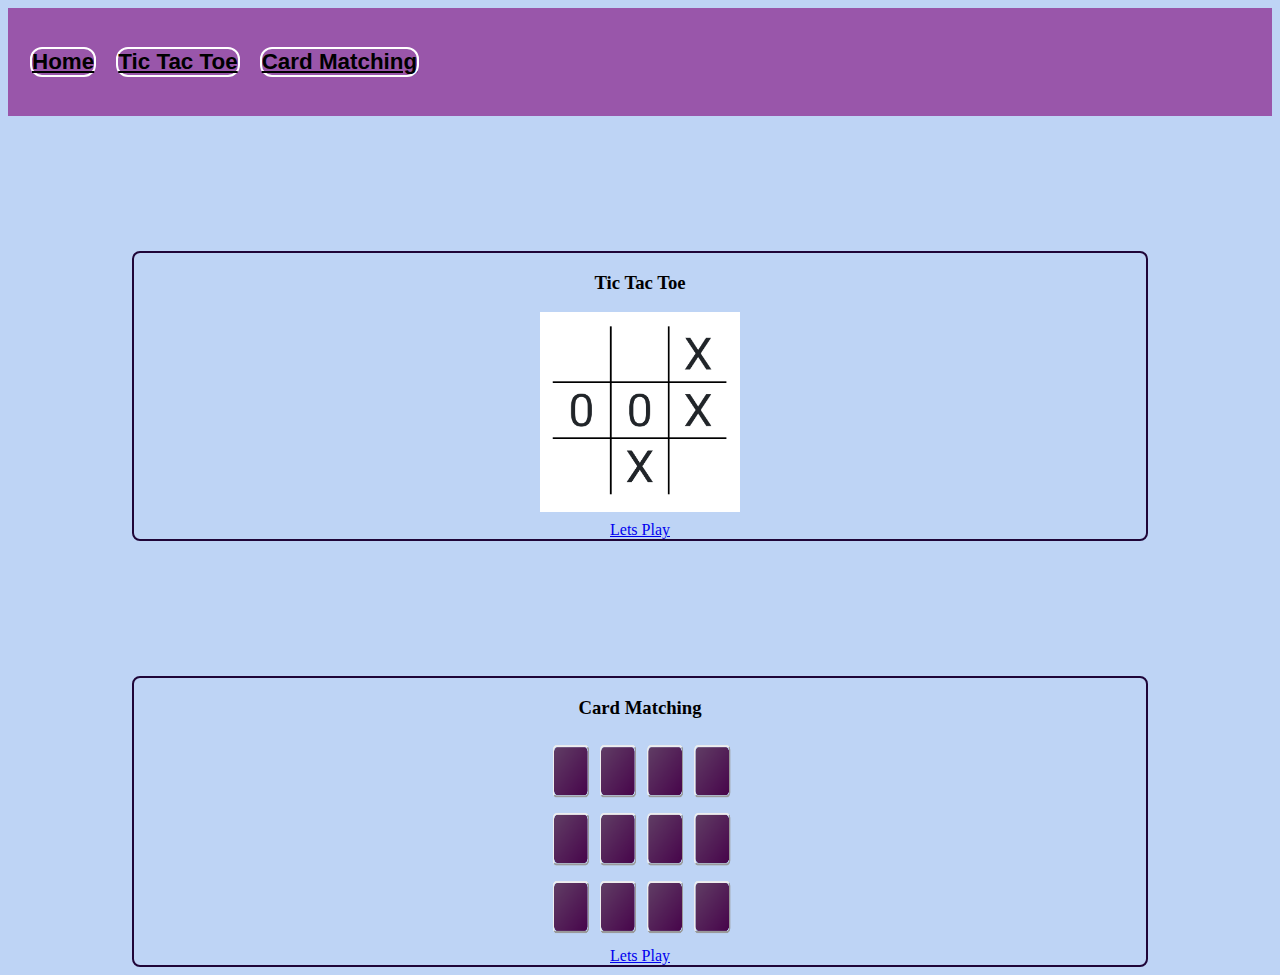
<file: index.html>
<!DOCTYPE html>
<html lang="en">
  <head>
    <meta charset="UTF-8" />
    <meta http-equiv="X-UA-Compatible" content="IE=edge" />
    <meta name="viewport" content="width=device-width, initial-scale=1.0" />
    <link
      href="https://cdn.jsdelivr.net/npm/bootstrap@5.1.3/dist/css/bootstrap.min.css"
      rel="stylesheet"
      integrity="sha384-1BmE4kWBq78iYhFldvKuhfTAU6auU8tT94WrHftjDbrCEXSU1oBoqyl2QvZ6jIW3"
      crossorigin="anonymous"
    />
    <link rel="stylesheet" href="style.css" />
    <title>My Project</title>
  </head>
  <body>
    <nav class="nav nav-pills nav-fill">
      <a class="nav-item nav-link" href="index.html">Home</a>
      <a class="nav-item nav-link" href="indext.html">Tic Tac Toe</a>
      <a class="nav-item nav-link" href="indexm.html">Card Matching</a>
    </nav>
    <div class="row">
      <div class="col-sm-6">
        <div class="card">
          <div class="card-body">
            <h3 class="card-title">Tic Tac Toe</h3>
            <img class="logo" src="tictacToe.png" alt="TictacToe image" /><br />
            <a href="indext.html" class="btn btn-primary">Lets Play</a>
          </div>
        </div>
      </div>
      <div class="col-sm-6">
        <div class="card">
          <div class="card-body">
            <h3 class="card-title">Card Matching</h3>
            <img class="logo" src="matchingcard.png" alt="Game Image" /><br />
            <a href="indexm.html" class="btn btn-primary">Lets Play</a>
          </div>
        </div>
      </div>
    </div>
    <script
      src="https://code.jquery.com/jquery-3.2.1.slim.min.js"
      integrity="sha384-KJ3o2DKtIkvYIK3UENzmM7KCkRr/rE9/Qpg6aAZGJwFDMVNA/GpGFF93hXpG5KkN"
      crossorigin="anonymous"
    ></script>
    <script
      src="https://cdnjs.cloudflare.com/ajax/libs/popper.js/1.12.9/umd/popper.min.js"
      integrity="sha384-ApNbgh9B+Y1QKtv3Rn7W3mgPxhU9K/ScQsAP7hUibX39j7fakFPskvXusvfa0b4Q"
      crossorigin="anonymous"
    ></script>
    <script
      src="https://maxcdn.bootstrapcdn.com/bootstrap/4.0.0/js/bootstrap.min.js"
      integrity="sha384-JZR6Spejh4U02d8jOt6vLEHfe/JQGiRRSQQxSfFWpi1MquVdAyjUar5+76PVCmYl"
      crossorigin="anonymous"
    ></script>
  </body>
</html>
</file>
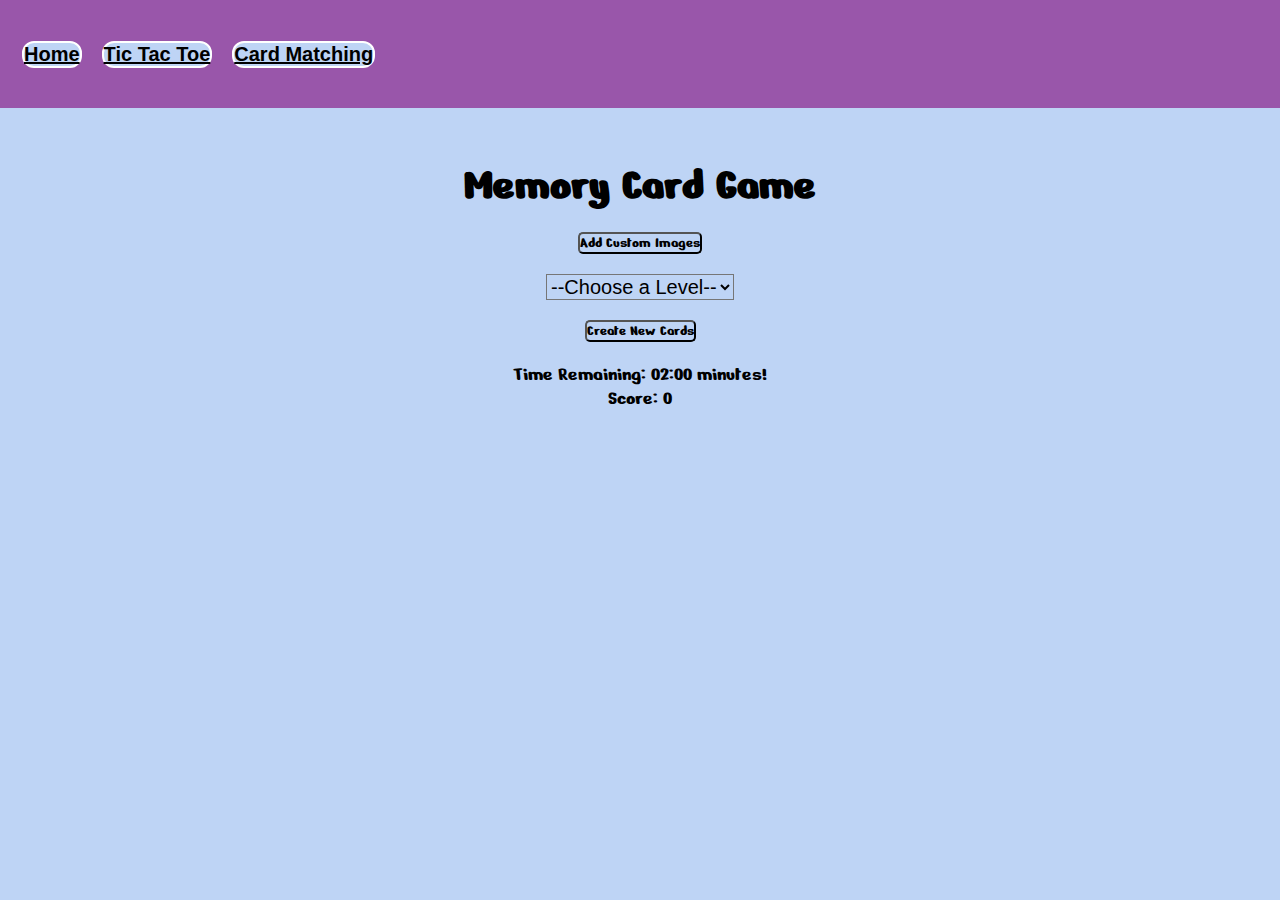
<file: indexm.html>
<!DOCTYPE html>
<html lang="en" dir="ltr">
  <head>
    <meta charset="utf-8" />
    <meta name="viewport" content="width=device-width, initial-scale=1" />
    <title>Memory Card Game</title>
    <!-- Style Sheets -->
    <link
      rel="stylesheet"
      href="https://cdn.jsdelivr.net/npm/bootstrap@4.5.3/dist/css/bootstrap.min.css"
      integrity="sha384-TX8t27EcRE3e/ihU7zmQxVncDAy5uIKz4rEkgIXeMed4M0jlfIDPvg6uqKI2xXr2"
      crossorigin="anonymous"
    />

    <!-- Fonts -->
    <link rel="preconnect" href="https://fonts.gstatic.com" />
    <link
      href="https://fonts.googleapis.com/css2?family=Nerko+One&display=swap"
      rel="stylesheet"
    />
    <!-- Font Awesome -->
    <link
      rel="stylesheet"
      href="https://cdnjs.cloudflare.com/ajax/libs/font-awesome/5.14.0/css/all.min.css"
      integrity="sha512-1PKOgIY59xJ8Co8+NE6FZ+LOAZKjy+KY8iq0G4B3CyeY6wYHN3yt9PW0XpSriVlkMXe40PTKnXrLnZ9+fkDaog=="
      crossorigin="anonymous"
    />
    <link rel="stylesheet" href="stylem.css" />
  </head>

  <body>
    <nav class="nav nav-pills nav-fill">
      <a class="nav-item nav-link" href="index.html">Home</a>
      <a class="nav-item nav-link" href="indext.html">Tic Tac Toe</a>
      <a class="nav-item nav-link" href="indexm.html">Card Matching</a>
    </nav>
    <section class="main-section">
      <div class="container">
        <h1 class="title">Memory Card Game</h1>
        <div class="settings">
          <button class="btn-custom btn btn-light btn-outline-secondary btn-lg">
            Add Custom Images
          </button>
          <div class="selection-menu">
            <select name="level" id="level_menu" class="custom-select">
              <option value="choose">--Choose a Level--</option>
              <option value="easy">Easy</option>
              <option value="medium">Medium</option>
              <option value="hard">Hard</option>
            </select>
          </div>
        </div>
        <button
          class="btn-create btn btn-light btn-outline-secondary btn-lg"
          id="click"
          onclick="start()"
        >
          Create New Cards
        </button>
        <div>Time Remaining: <span id="time">02:00</span> minutes!</div>
        <div class="score-table">
          <p class="score-text">Score: <span class="score-value">0</span></p>
        </div>

        <div class="game-board"></div>
      </div>

      <!-- Score Table -->

      <!-- Modal for warning -->
      <div id="warningModal" class="modal">
        <!-- Modal content -->
        <div class="modal-content">
          <p>All Cards Are Matched!</p>
          <span class="close">OK</span>
        </div>
      </div>
      <!-- Modal for Adding Custom Images -->
      <div id="imageModal" class="modal">
        <!-- Modal content -->
        <div class="modal-content">
          <!-- <span>Upload 6 different images from your device</span> -->
          <h1>Upload 6 different images from your device</h1>
          <div class="custom-image__container">
            <label class="custom-image__wrapper" for="image_0">
              <input type="file" name="image" id="image_0" />
              <span></span>

              <!-- <i class="image-button far fa-plus-square fa-3x "></i> -->
            </label>
            <label class="custom-image__wrapper" for="image_1">
              <input type="file" name="image" id="image_1" />
              <span></span>

              <!-- <i class="image-button far fa-plus-square fa-3x "></i> -->
            </label>
            <label class="custom-image__wrapper" for="image_2">
              <input type="file" name="image" id="image_2" />
              <span></span>

              <!-- <i class="image-button far fa-plus-square fa-3x "></i> -->
            </label>
            <label class="custom-image__wrapper" for="image_3">
              <input type="file" name="image" id="image_3" />
              <span></span>

              <!-- <i class="image-button far fa-plus-square fa-3x "></i> -->
            </label>
            <label class="custom-image__wrapper" for="image_4">
              <input type="file" name="image" id="image_4" />
              <span></span>

              <!-- <i class="image-button far fa-plus-square fa-3x "></i> -->
            </label>
            <label class="custom-image__wrapper" for="image_5">
              <input type="file" name="image" id="image_5" />
              <span></span>

              <!-- <i class="image-button far fa-plus-square fa-3x "></i> -->
            </label>
          </div>
          <span class="close">DONE</span>
        </div>
      </div>
    </section>

    <script src="appm.js" charset="utf-8"></script>
    <script
      src="https://code.jquery.com/jquery-3.5.1.slim.min.js"
      integrity="sha384-DfXdz2htPH0lsSSs5nCTpuj/zy4C+OGpamoFVy38MVBnE+IbbVYUew+OrCXaRkfj"
      crossorigin="anonymous"
    ></script>
    <script
      src="https://cdn.jsdelivr.net/npm/popper.js@1.16.1/dist/umd/popper.min.js"
      integrity="sha384-9/reFTGAW83EW2RDu2S0VKaIzap3H66lZH81PoYlFhbGU+6BZp6G7niu735Sk7lN"
      crossorigin="anonymous"
    ></script>
    <script
      src="https://cdn.jsdelivr.net/npm/bootstrap@4.5.3/dist/js/bootstrap.min.js"
      integrity="sha384-w1Q4orYjBQndcko6MimVbzY0tgp4pWB4lZ7lr30WKz0vr/aWKhXdBNmNb5D92v7s"
      crossorigin="anonymous"
    ></script>
    <script
      src="https://code.jquery.com/jquery-3.2.1.slim.min.js"
      integrity="sha384-KJ3o2DKtIkvYIK3UENzmM7KCkRr/rE9/Qpg6aAZGJwFDMVNA/GpGFF93hXpG5KkN"
      crossorigin="anonymous"
    ></script>
    <script
      src="https://cdnjs.cloudflare.com/ajax/libs/popper.js/1.12.9/umd/popper.min.js"
      integrity="sha384-ApNbgh9B+Y1QKtv3Rn7W3mgPxhU9K/ScQsAP7hUibX39j7fakFPskvXusvfa0b4Q"
      crossorigin="anonymous"
    ></script>
    <script
      src="https://maxcdn.bootstrapcdn.com/bootstrap/4.0.0/js/bootstrap.min.js"
      integrity="sha384-JZR6Spejh4U02d8jOt6vLEHfe/JQGiRRSQQxSfFWpi1MquVdAyjUar5+76PVCmYl"
      crossorigin="anonymous"
    ></script>
  </body>
</html>
</file>
<file: style.css>
nav {
  background-color: rgb(153, 86, 170);
  color: black;
  height: 12vh;
  font-size: 1.4rem;
  display: flex;
  align-items: center;
  padding: 0 12px;
  font-family: "Roboto", sans-serif;
  padding: 10px auto;
}
body {
  background-color: #bed4f5;
}

nav ul {
  list-style-type: none;
}
.nav-link {
  color: black;
  font-weight: 700;
}
.nav-pills .nav-link {
  border: 2px solid white;
  border-radius: 12px;
  margin: 0 10px;
}
.card {
  margin-top: 15vh;
  width: 80%;
  margin-left: auto;
  margin-right: auto;
  border: 2px solid rgb(31, 5, 56);
  border-radius: 8px;
}
.card-body {
  text-align: center;
}
.logo {
  width: 200px;
  height: 200px;
  border: 0.5 px solid black;
  margin-bottom: 5px;
}
</file>
<file: stylem.css>
* {
  padding: 0;
  margin: 0;
  font-size: 20px;
  box-sizing: border-box;
  background-color: #bed4f5;
  color: #000000;
}

body {
  font-family: "Nerko One", cursive;
  text-align: center;
  /* background: rgba(238, 174, 202, 1);
  background: radial-gradient(circle, rgba(238, 174, 202, 1) 0%, rgba(148, 187, 233, 1) 100%); */
  /* background-color: #96c8fb; */
  /* background-image: linear-gradient(315deg, #96c8fb 0%, #ddbdfc 74%); */
}

.container {
  width: 100%;
  padding-right: 15px;
  padding-left: 15px;
  margin-right: auto;
  margin-left: auto;
}

nav {
  background-color: rgb(153, 86, 170);
  color: black;
  height: 12vh;
  font-size: 1.4rem;
  display: flex;
  align-items: center;
  padding: 0 12px;
  font-family: "Roboto", sans-serif;
  padding: 10px auto;
}

nav ul {
  list-style-type: none;
}
.nav-link {
  color: black;
  font-weight: 700;
}
.nav-pills .nav-link {
  border: 2px solid white;
  border-radius: 12px;
  margin: 0 10px;
}
.main-section {
  /* padding: 20px; */
  padding-top: 50px;
  margin-bottom: 50px;
}

.title {
  font-size: 30px;
}

.custom-image__container {
  height: 100%;
  overflow: scroll;
  padding: 10px 0;
}

.custom-image__wrapper {
  /* display: flex; */
  /* flex-direction: column; */
  min-width: 100px;
  min-height: 100px;
  display: block;
  position: relative;
  /* margin-bottom: 20px; */
  margin: 20px 0;
}

.custom-image__wrapper span {
  display: inline-flex;
  justify-content: center;
  align-items: center;
  position: relative;
  width: 100px;
  height: 100px;
  border: 2px solid #000000;
  border-radius: 10px;
  margin: auto;
  vertical-align: middle;
  text-align: center;
  background: #4e45401f;
  position: absolute;
  top: 50%;
  bottom: 50%;
  left: 0;
  right: 0;
  cursor: pointer;
  animation: expand 0.3s;
  transition: all ease 0.2s;
}

.custom-image__wrapper span::before {
  position: absolute;
  content: "";
  width: 20px;
  height: 1px;
  background-color: #000000;
}
.custom-image__wrapper span::after {
  position: absolute;
  content: "";
  width: 1px;
  height: 20px;
  background-color: #000000;
}

.custom-image__wrapper span:hover {
  border-color: #8191bb;
  background: #4e45400d;
}

.custom-image__wrapper input {
  display: none;
}

.custom-image__wrapper img {
  display: block;
  margin: 0 auto;
  max-width: 100%;
  width: auto;
  height: auto;

  /* background: ; */
}

.btn {
  font-family: "Nerko One", cursive;
  margin: 20px 20px;
  font-size: 15px;
  text-align: center;
  border-radius: 5px;
}

/* .fa-plus-square {
  height: 100px;
  width: 100px;
} */
.game-board {
  /* height: 700px; */
  width: 100%;
  display: flex;
  flex-wrap: wrap;
  margin: auto;
}

/* .card {
  width: 200px;
  height: 200px;
  margin: 0 10px;
  border-radius: 20px;
  align-self: center;
  border-style: solid;
  border-color: white;
  border-width: 2px;
  transition: 200ms;
  /* animation-name: expand;
  animation-duration: .2s;
  animation-iteration-count: 1; */
.flip-card {
  position: relative;
  width: calc(100% / 3 - 20px);
  margin: 10px;
  background: transparent;
}

.flip-card::before {
  content: "";
  float: left;
  padding-top: 100%;
}

.flip-card-inner {
  position: relative;
  width: 100%;
  height: 100%;
  text-align: center;
  transition: transform 0.5s;
  transform-style: preserve-3d;
  /* box-shadow: 0 4px 8px 0 rgba(0,0,0,0.2); */
  animation: expand 0.2s;
  border-style: outset;
  border-width: 5px;
  border-radius: 10%;
}

.flip-card-inner:hover {
  box-shadow: 0 0 60px #ffff;
  cursor: pointer;
}

.flip-card-front,
.flip-card-back {
  position: absolute;
  width: 100%;
  height: 100%;
  -webkit-backface-visibility: hidden;
  backface-visibility: hidden;
  border-radius: 10%;
}

.flip-card-front {
  transform: rotateY(180deg);
  background-size: cover;
  background-position: center;
}

.flip-card-inner.animate {
  transform: rotateY(180deg);
}

.flip-card-back {
  background: linear-gradient(135deg, #65799b 0%, #2f0064 100%);
  box-shadow: inset 0 0 0 200px rgb(92 10 53 / 53%);
}

@keyframes expand {
  from {
    transform: scale(0);
    opacity: 0;
  }

  to {
    transform: scale(1);
  }
}

.matched,
.matched:hover {
  opacity: 0.4;
  box-shadow: none;
  cursor: wait;
}

/* Modal */
/* The Modal (background) */
#warningModal {
  display: none;
  /* Hidden by default */
  position: fixed;
  /* Stay in place */
  z-index: 1;
  /* Sit on top */
  padding-top: 100px;
  /* Location of the box */
  left: 0;
  top: 0;
  width: 100%;
  /* Full width */
  height: 100%;
  /* Full height */
  overflow: auto;
  /* Enable scroll if needed */
  background-color: rgb(0, 0, 0);
  /* Fallback color */
  background-color: rgba(0, 0, 0, 0.4);
  /* Black w/ opacity */
}

#imageModal {
  display: none;
  /* Hidden by default */
  position: fixed;
  /* Stay in place */
  z-index: 1;
  /* Sit on top */
  padding-top: 100px;
  /* Location of the box */
  left: 0;
  top: 0;
  width: 100%;
  /* Full width */
  height: 100%;
  /* Full height */
  overflow: auto;
  /* Enable scroll if needed */
  background-color: rgb(0, 0, 0);
  /* Fallback color */
  background-color: rgba(0, 0, 0, 0.4);
  /* Black w/ opacity */
}

/* Modal Content */
.modal-content {
  background-color: #fefefe;
  margin: auto;
  padding: 20px;
  border: 1px solid #888;
  width: 80%;
}

#imageModal .modal-content {
  height: 80%;
  display: flex;
  justify-content: space-between;
  align-items: stretch;
  /* font-size: 120px; */
}

#imageModal .modal-content h1 {
  font-size: 25px;
}

/* The Close Button */
.close {
  color: #aaaaaa;
  float: right;
  font-size: 28px;
  font-weight: bold;
}

.close:hover,
.close:focus {
  color: #000;
  text-decoration: none;
  cursor: pointer;
}

@media (min-width: 576px) {
  .container {
    max-width: 540px;
  }
}

@media (min-width: 768px) {
  .container {
    max-width: 720px;
  }
}

@media (min-width: 992px) {
  .title {
    font-size: 45px;
  }

  .flip-card {
    width: calc(100% / 4 - 40px);
    margin: 20px;
  }
}
</file>
